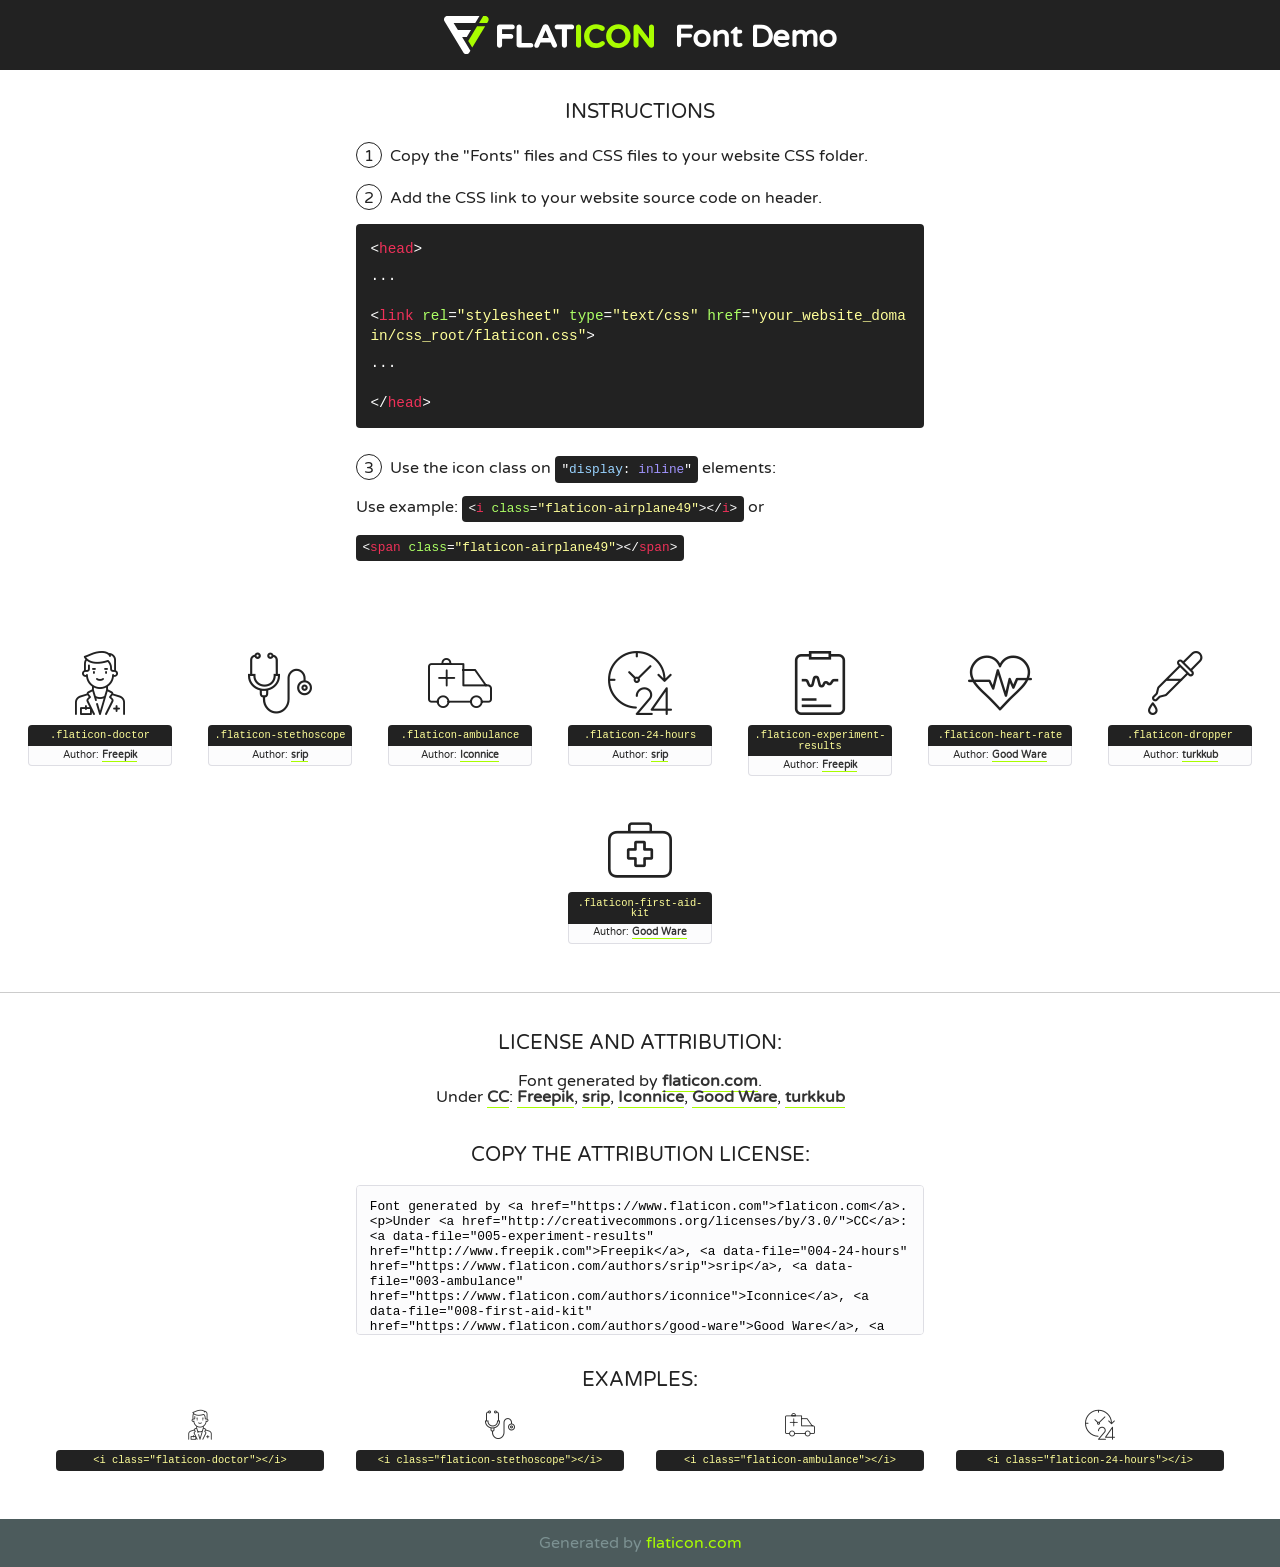
<file: assests/fonts/flaticon/font/flaticon.html>
<!DOCTYPE html>
<!--
  Flaticon icon font: Flaticon
  Creation date: 23/01/2019 09:05
-->
<html>
<!DOCTYPE html>
<html>

<head>
    <title>Flaticon WebFont</title>
    <link href="http://fonts.googleapis.com/css?family=Varela+Round" rel="stylesheet" type="text/css" />
    <link rel="stylesheet" type="text/css" href="flaticon.css">
    <meta charset="UTF-8">
    <style>
    html, body, div, span, applet, object, iframe,
    h1, h2, h3, h4, h5, h6, p, blockquote, pre,
    a, abbr, acronym, address, big, cite, code,
    del, dfn, em, img, ins, kbd, q, s, samp,
    small, strike, strong, sub, sup, tt, var,
    b, u, i, center,
    dl, dt, dd, ol, ul, li,
    fieldset, form, label, legend,
    table, caption, tbody, tfoot, thead, tr, th, td,
    article, aside, canvas, details, embed, 
    figure, figcaption, footer, header, hgroup, 
    menu, nav, output, ruby, section, summary,
    time, mark, audio, video {
        margin: 0;
        padding: 0;
        border: 0;
        font-size: 100%;
        font: inherit;
        vertical-align: baseline;
    }
    /* HTML5 display-role reset for older browsers */
    article, aside, details, figcaption, figure, 
    footer, header, hgroup, menu, nav, section {
        display: block;
    }
    body {
        line-height: 1;
    }
    ol, ul {
        list-style: none;
    }
    blockquote, q {
        quotes: none;
    }
    blockquote:before, blockquote:after,
    q:before, q:after {
        content: '';
        content: none;
    }
    table {
        border-collapse: collapse;
        border-spacing: 0;
    }
    body {
        font-family: 'Varela Round', Helvetica, Arial, sans-serif;
        font-size: 16px;
        color: #222;
    }
    a {
        color: #333;
        border-bottom: 1px solid #a9fd00;
        font-weight: bold;
        text-decoration: none;
    }
    * {
        -moz-box-sizing: border-box;
        -webkit-box-sizing: border-box;
        box-sizing: border-box;
        margin: 0;
        padding: 0;
    }
    [class^="flaticon-"]:before, [class*=" flaticon-"]:before, [class^="flaticon-"]:after, [class*=" flaticon-"]:after {
        font-family: Flaticon;
        font-size: 30px;
        font-style: normal;
        margin-left: 20px;
        color: #333;
    }
    .wrapper {
        max-width: 600px;
        margin: auto;
        padding: 0 1em;
    }
    .title {
        font-size: 1.25em;
        text-align: center;
        margin-bottom: 1em;
        text-transform: uppercase;
    }
    header {
        text-align: center;
        background-color: #222;
        color: #fff;
        padding: 1em;
    }
    header .logo {
        width: 210px;
        height: 38px;
        display: inline-block;
        vertical-align: middle;
        margin-right: 1em;
        border: none;
    }
    header strong {
        font-size: 1.95em;
        font-weight: bold;
        vertical-align: middle;
        margin-top: 5px;
        display: inline-block;
    }
    .demo {
        margin: 2em auto;
        line-height: 1.25em;
    }
    .demo ul li {
        margin-bottom: 1em;
    }
    .demo ul li .num {
        color: #222;
        border-radius: 20px;
        display: inline-block;
        width: 26px;
        padding: 3px;
        height: 26px;
        text-align: center;
        margin-right: 0.5em;
        border: 1px solid #222;
    }
    .demo ul li code {
        background-color: #222;
        border-radius: 4px;
        padding: 0.25em 0.5em;
        display: inline-block;
        color: #fff;
        font-family: Consolas,Monaco,Lucida Console,Liberation Mono,DejaVu Sans Mono,Bitstream Vera Sans Mono,Courier New, monospace;
        font-weight: lighter;
        margin-top: 1em;
        font-size: 0.8em;
        word-break: break-all;
    }
    .demo ul li code.big {
        padding: 1em;
        font-size: 0.9em;
    }
    .demo ul li code .red {
        color: #EF3159;
    }
    .demo ul li code .green {
        color: #ACFF65;
    }
    .demo ul li code .yellow {
        color: #FFFF99;
    }
    .demo ul li code .blue {
        color: #99D3FF;
    }
    .demo ul li code .purple {
        color: #A295FF;
    }
    .demo ul li code .dots {
        margin-top: 0.5em;
        display: block;
    }
    #glyphs {
        border-bottom: 1px solid #ccc;
        padding: 2em 0;
        text-align: center;
    }
    .glyph {
        display: inline-block;
        width: 9em;
        margin: 1em;
        text-align: center;
        vertical-align: top;
        background: #FFF;
    }
    .glyph .glyph-icon {
        padding: 10px;
        display: block;
        font-family:"Flaticon";
        font-size: 64px;
        line-height: 1;
    }
    .glyph .glyph-icon:before {
        font-size: 64px;
        color: #222;
        margin-left: 0;
    }
    .class-name {
        font-size: 0.65em;
        background-color: #222;
        color: #fff;
        border-radius: 4px 4px 0 0;
        padding: 0.5em;
        color: #FFFF99;
        font-family: Consolas,Monaco,Lucida Console,Liberation Mono,DejaVu Sans Mono,Bitstream Vera Sans Mono,Courier New, monospace;
    }
    .author-name {
        font-size: 0.6em;
        background-color: #fcfcfd;
        border: 1px solid #DEDEE4;
        border-top: 0;
        border-radius: 0 0 4px 4px;
        padding: 0.5em;
    }
    .class-name:last-child {
        font-size: 10px;
        color:#888;
    }
    .class-name:last-child a {
        font-size: 10px;
        color:#555;
    }
    .class-name:last-child a:hover {
        color:#a9fd00;
    }
    .glyph > input {
        display: block;
        width: 100px;
        margin: 5px auto;
        text-align: center;
        font-size: 12px;
        cursor: text;
    }
    .glyph > input.icon-input {
        font-family:"Flaticon";
        font-size: 16px;
        margin-bottom: 10px;
    }
    .attribution .title {
        margin-top: 2em;
    }
    .attribution textarea {
        background-color: #fcfcfd;
        padding: 1em;
        border: none;
        box-shadow: none;
        border: 1px solid #DEDEE4;
        border-radius: 4px;
        resize: none;
        width: 100%;
        height: 150px;
        font-size: 0.8em;
        font-family: Consolas,Monaco,Lucida Console,Liberation Mono,DejaVu Sans Mono,Bitstream Vera Sans Mono,Courier New, monospace;
        -webkit-appearance: none;
    }
    .iconsuse {
        margin: 2em auto;
        text-align: center;
        max-width: 1200px;
    }
    .iconsuse:after {
        content: '';
        display: table;
        clear: both;
    }
    .iconsuse .image {
        float: left;
        width: 25%;
        padding: 0 1em;
    }
    .iconsuse .image p {
        margin-bottom: 1em;
    }
    .iconsuse .image span {
        display: block;
        font-size: 0.65em;
        background-color: #222;
        color: #fff;
        border-radius: 4px;
        padding: 0.5em;
        color: #FFFF99;
        margin-top: 1em;
        font-family: Consolas,Monaco,Lucida Console,Liberation Mono,DejaVu Sans Mono,Bitstream Vera Sans Mono,Courier New, monospace;
    }
    #footer {
        text-align: center;
        background-color: #4C5B5C;
        color: #7c9192;
        padding: 1em;
    }
    #footer a {
        border: none;
        color: #a9fd00;
        font-weight: normal;
    }
    @media (max-width: 960px) {
        .iconsuse .image {
            width: 50%;
        }
    }
    @media (max-width: 560px) {
        .iconsuse .image {
            width: 100%;
        }
    }
    </style>
</head>

<body class="characters-off">

    <header>
        <a href="https://www.flaticon.com" target="_blank" class="logo">
            <svg version="1.1" xmlns="http://www.w3.org/2000/svg" xmlns:xlink="http://www.w3.org/1999/xlink" xmlns:a="http://ns.adobe.com/AdobeSVGViewerExtensions/3.0/" viewBox="0 0 560.875 102.036" enable-background="new 0 0 560.875 102.036" xml:space="preserve">
                <defs>
                </defs>
                <g>
                    <g class="letters">
                        <path fill="#ffffff" d="M141.596,29.675c0-3.777,2.985-6.767,6.764-6.767h34.438c3.426,0,6.15,2.728,6.15,6.15
                        c0,3.43-2.724,6.149-6.15,6.149h-27.674v13.091h23.719c3.429,0,6.151,2.724,6.151,6.15c0,3.43-2.723,6.149-6.151,6.149h-23.719
                        v17.574c0,3.773-2.986,6.761-6.764,6.761c-3.779,0-6.764-2.989-6.764-6.761V29.675z"></path>
                        <path fill="#ffffff" d="M193.844,29.149c0-3.781,2.985-6.767,6.764-6.767c3.776,0,6.763,2.985,6.763,6.767v42.957h25.039
                        c3.426,0,6.149,2.726,6.149,6.153c0,3.425-2.723,6.15-6.149,6.15h-31.802c-3.779,0-6.764-2.986-6.764-6.768V29.149z"></path>
                        <path fill="#ffffff" d="M241.891,75.71l21.438-48.407c1.492-3.341,4.215-5.357,7.906-5.357h0.792
                        c3.686,0,6.323,2.017,7.815,5.357l21.439,48.407c0.436,0.967,0.701,1.845,0.701,2.723c0,3.602-2.809,6.501-6.414,6.501
                        c-3.161,0-5.269-1.845-6.499-4.655l-4.132-9.661h-27.059l-4.301,10.102c-1.144,2.631-3.426,4.214-6.237,4.214
                        c-3.517,0-6.24-2.81-6.24-6.325C241.1,77.64,241.451,76.677,241.891,75.71z M279.932,58.666l-8.521-20.297l-8.526,20.297H279.932
                        z"></path>
                        <path fill="#ffffff" d="M314.864,35.387H301.86c-3.429,0-6.239-2.813-6.239-6.238c0-3.429,2.811-6.24,6.239-6.24h39.533
                        c3.426,0,6.237,2.811,6.237,6.24c0,3.425-2.811,6.238-6.237,6.238h-13.001v42.785c0,3.773-2.99,6.761-6.764,6.761
                        c-3.779,0-6.764-2.989-6.764-6.761V35.387z"></path>
                        <path fill="#A9FD00" d="M352.615,29.149c0-3.781,2.985-6.767,6.767-6.767c3.774,0,6.761,2.985,6.761,6.767v49.024
                        c0,3.773-2.987,6.761-6.761,6.761c-3.781,0-6.767-2.989-6.767-6.761V29.149z"></path>
                        <path fill="#A9FD00" d="M374.132,53.836v-0.179c0-17.481,13.178-31.801,32.065-31.801c9.22,0,15.459,2.458,20.557,6.238
                        c1.402,1.054,2.637,2.985,2.637,5.357c0,3.692-2.985,6.59-6.681,6.59c-1.845,0-3.071-0.702-4.044-1.319
                        c-3.776-2.813-7.729-4.393-12.562-4.393c-10.364,0-17.831,8.611-17.831,19.154v0.173c0,10.542,7.291,19.329,17.831,19.329
                        c5.715,0,9.492-1.756,13.359-4.834c1.049-0.874,2.458-1.491,4.039-1.491c3.429,0,6.325,2.813,6.325,6.236
                        c0,2.106-1.056,3.78-2.282,4.834c-5.539,4.834-12.036,7.733-21.878,7.733C387.572,85.464,374.132,71.493,374.132,53.836z"></path>
                        <path fill="#A9FD00" d="M433.009,53.836v-0.179c0-17.481,13.79-31.801,32.766-31.801c18.981,0,32.592,14.143,32.592,31.628v0.173
                        c0,17.483-13.785,31.807-32.769,31.807C446.625,85.464,433.009,71.32,433.009,53.836z M484.224,53.836v-0.179
                        c0-10.539-7.725-19.326-18.626-19.326c-10.893,0-18.449,8.611-18.449,19.154v0.173c0,10.542,7.73,19.329,18.626,19.329
                        C476.676,72.986,484.224,64.378,484.224,53.836z"></path>
                        <path fill="#A9FD00" d="M506.233,29.321c0-3.774,2.99-6.763,6.767-6.763h1.401c3.252,0,5.183,1.583,7.029,3.953l26.093,34.265
                        V29.059c0-3.692,2.99-6.677,6.681-6.677c3.683,0,6.671,2.985,6.671,6.677v48.934c0,3.78-2.987,6.765-6.764,6.765h-0.436
                        c-3.257,0-5.188-1.581-7.034-3.953l-27.056-35.492v32.944c0,3.687-2.985,6.676-6.678,6.676c-3.683,0-6.673-2.989-6.673-6.676
                        V29.321z"></path>
                    </g>
                    <g class="insignia">
                        <path fill="#ffffff" d="M48.372,56.137h12.517l11.156-18.537H37.186L25.688,18.539h57.825L94.668,0H9.271
                        C5.925,0,2.842,1.801,1.198,4.716c-1.644,2.907-1.593,6.482,0.134,9.343l50.38,83.501c1.678,2.781,4.689,4.476,7.938,4.476
                        c3.246,0,6.257-1.695,7.935-4.476l2.898-4.804L48.372,56.137z"></path>
                        <g class="i">
                            <path fill="#A9FD00" d="M93.575,18.539h0.031v0.004l21.652,0.004l2.705-4.488c1.727-2.861,1.778-6.436,0.133-9.343
                            C116.454,1.801,113.371,0,110.026,0h-5.294L93.575,18.539z"></path>
                            <polygon fill="#A9FD00" points="88.291,27.356 64.725,66.486 75.519,84.404 109.942,27.356"></polygon>
                        </g>
                    </g>
                </g>
            </svg>
        </a>
        <strong>Font Demo</strong>
    </header>


    <section class="demo wrapper">

        <p class="title">Instructions</p>

        <ul>
            <li>
                <span class="num">1</span>Copy the "Fonts" files and CSS files to your website CSS folder.
            </li>
            <li>
                <span class="num">2</span>Add the CSS link to your website source code on header.
                <code class="big">
                    &lt;<span class="red">head</span>&gt;
                    <br/><span class="dots">...</span>
                    <br/>&lt;<span class="red">link</span> <span class="green">rel</span>=<span class="yellow">"stylesheet"</span> <span class="green">type</span>=<span class="yellow">"text/css"</span> <span class="green">href</span>=<span class="yellow">"your_website_domain/css_root/flaticon.css"</span>&gt;
                    <br/><span class="dots">...</span>
                    <br/>&lt;/<span class="red">head</span>&gt;
                </code>
            </li>

            <li>
                <p>
                    <span class="num">3</span>Use the icon class on <code>"<span class="blue">display</span>:<span class="purple"> inline</span>"</code> elements:
                    <br />
                    Use example: <code>&lt;<span class="red">i</span> <span class="green">class</span>=<span class="yellow">&quot;flaticon-airplane49&quot;</span>&gt;&lt;/<span class="red">i</span>&gt;</code> or <code>&lt;<span class="red">span</span> <span class="green">class</span>=<span class="yellow">&quot;flaticon-airplane49&quot;</span>&gt;&lt;/<span class="red">span</span>&gt;</code>
            </li>
        </ul>

    </section>




   <section id="glyphs">          
    
      
        <div class="glyph"><div class="glyph-icon flaticon-doctor"></div>
            <div class="class-name">.flaticon-doctor</div>
            <div class="author-name">Author: <a data-file="001-doctor" href="http://www.freepik.com">Freepik</a> </div> 
        </div>        
        
        <div class="glyph"><div class="glyph-icon flaticon-stethoscope"></div>
            <div class="class-name">.flaticon-stethoscope</div>
            <div class="author-name">Author: <a data-file="002-stethoscope" href="https://www.flaticon.com/authors/srip">srip</a> </div> 
        </div>        
        
        <div class="glyph"><div class="glyph-icon flaticon-ambulance"></div>
            <div class="class-name">.flaticon-ambulance</div>
            <div class="author-name">Author: <a data-file="003-ambulance" href="https://www.flaticon.com/authors/iconnice">Iconnice</a> </div> 
        </div>        
        
        <div class="glyph"><div class="glyph-icon flaticon-24-hours"></div>
            <div class="class-name">.flaticon-24-hours</div>
            <div class="author-name">Author: <a data-file="004-24-hours" href="https://www.flaticon.com/authors/srip">srip</a> </div> 
        </div>        
        
        <div class="glyph"><div class="glyph-icon flaticon-experiment-results"></div>
            <div class="class-name">.flaticon-experiment-results</div>
            <div class="author-name">Author: <a data-file="005-experiment-results" href="http://www.freepik.com">Freepik</a> </div> 
        </div>        
        
        <div class="glyph"><div class="glyph-icon flaticon-heart-rate"></div>
            <div class="class-name">.flaticon-heart-rate</div>
            <div class="author-name">Author: <a data-file="006-heart-rate" href="https://www.flaticon.com/authors/good-ware">Good Ware</a> </div> 
        </div>        
        
        <div class="glyph"><div class="glyph-icon flaticon-dropper"></div>
            <div class="class-name">.flaticon-dropper</div>
            <div class="author-name">Author: <a data-file="007-dropper" href="https://www.flaticon.com/authors/turkkub">turkkub</a> </div> 
        </div>        
        
        <div class="glyph"><div class="glyph-icon flaticon-first-aid-kit"></div>
            <div class="class-name">.flaticon-first-aid-kit</div>
            <div class="author-name">Author: <a data-file="008-first-aid-kit" href="https://www.flaticon.com/authors/good-ware">Good Ware</a> </div> 
        </div>        
        

    </section>



    <section class="attribution wrapper"   style="text-align:center;">

      <div class="title">License and attribution:</div><div class="attrDiv">Font generated by <a href="https://www.flaticon.com">flaticon.com</a>. <div><p>Under <a href="http://creativecommons.org/licenses/by/3.0/">CC</a>: <a data-file="005-experiment-results" href="http://www.freepik.com">Freepik</a>, <a data-file="004-24-hours" href="https://www.flaticon.com/authors/srip">srip</a>, <a data-file="003-ambulance" href="https://www.flaticon.com/authors/iconnice">Iconnice</a>, <a data-file="008-first-aid-kit" href="https://www.flaticon.com/authors/good-ware">Good Ware</a>, <a data-file="007-dropper" href="https://www.flaticon.com/authors/turkkub">turkkub</a></p>  </div>
      </div>
      <div class="title">Copy the Attribution License:</div>

    <textarea onclick="this.focus();this.select();">Font generated by &lt;a href=&quot;https://www.flaticon.com&quot;&gt;flaticon.com&lt;/a&gt;. <p>Under <a href="http://creativecommons.org/licenses/by/3.0/">CC</a>: <a data-file="005-experiment-results" href="http://www.freepik.com">Freepik</a>, <a data-file="004-24-hours" href="https://www.flaticon.com/authors/srip">srip</a>, <a data-file="003-ambulance" href="https://www.flaticon.com/authors/iconnice">Iconnice</a>, <a data-file="008-first-aid-kit" href="https://www.flaticon.com/authors/good-ware">Good Ware</a>, <a data-file="007-dropper" href="https://www.flaticon.com/authors/turkkub">turkkub</a></p>  
     </textarea>

    </section>

    <section class="iconsuse">

          <div class="title">Examples:</div>            
             
            <div class="image">
                <p>
                    <i class="glyph-icon flaticon-doctor"></i> 
                    <span>&lt;i class=&quot;flaticon-doctor&quot;&gt;&lt;/i&gt;</span>
                </p>
            </div>
            
            <div class="image">
                <p>
                    <i class="glyph-icon flaticon-stethoscope"></i> 
                    <span>&lt;i class=&quot;flaticon-stethoscope&quot;&gt;&lt;/i&gt;</span>
                </p>
            </div>
            
            <div class="image">
                <p>
                    <i class="glyph-icon flaticon-ambulance"></i> 
                    <span>&lt;i class=&quot;flaticon-ambulance&quot;&gt;&lt;/i&gt;</span>
                </p>
            </div>
            
            <div class="image">
                <p>
                    <i class="glyph-icon flaticon-24-hours"></i> 
                    <span>&lt;i class=&quot;flaticon-24-hours&quot;&gt;&lt;/i&gt;</span>
                </p>
            </div>
                       
        </div>
                            
    </section>

<div id="footer">
    <div>Generated by <a href="https://www.flaticon.com">flaticon.com</a>
    </div>
</div>



</body>
</html>
</file>
<file: assests/fonts/flaticon/font/flaticon.css>
/*
  	Flaticon icon font: Flaticon
  	Creation date: 23/01/2019 09:05
  	*/

@font-face {
  font-family: "Flaticon";
  src: url("./Flaticon.eot");
  src: url("./Flaticon.eot?#iefix") format("embedded-opentype"),
       url("./Flaticon.woff2") format("woff2"),
       url("./Flaticon.woff") format("woff"),
       url("./Flaticon.ttf") format("truetype"),
       url("./Flaticon.svg#Flaticon") format("svg");
  font-weight: normal;
  font-style: normal;
}

@media screen and (-webkit-min-device-pixel-ratio:0) {
  @font-face {
    font-family: "Flaticon";
    src: url("./Flaticon.svg#Flaticon") format("svg");
  }
}

[class^="flaticon-"]:before, [class*=" flaticon-"]:before,
[class^="flaticon-"]:after, [class*=" flaticon-"]:after {   
  font-family: Flaticon;
        font-size: 20px;
font-style: normal;
margin-left: 20px;
}

.flaticon-doctor:before { content: "\f100"; }
.flaticon-stethoscope:before { content: "\f101"; }
.flaticon-ambulance:before { content: "\f102"; }
.flaticon-24-hours:before { content: "\f103"; }
.flaticon-experiment-results:before { content: "\f104"; }
.flaticon-heart-rate:before { content: "\f105"; }
.flaticon-dropper:before { content: "\f106"; }
.flaticon-first-aid-kit:before { content: "\f107"; }
</file>
